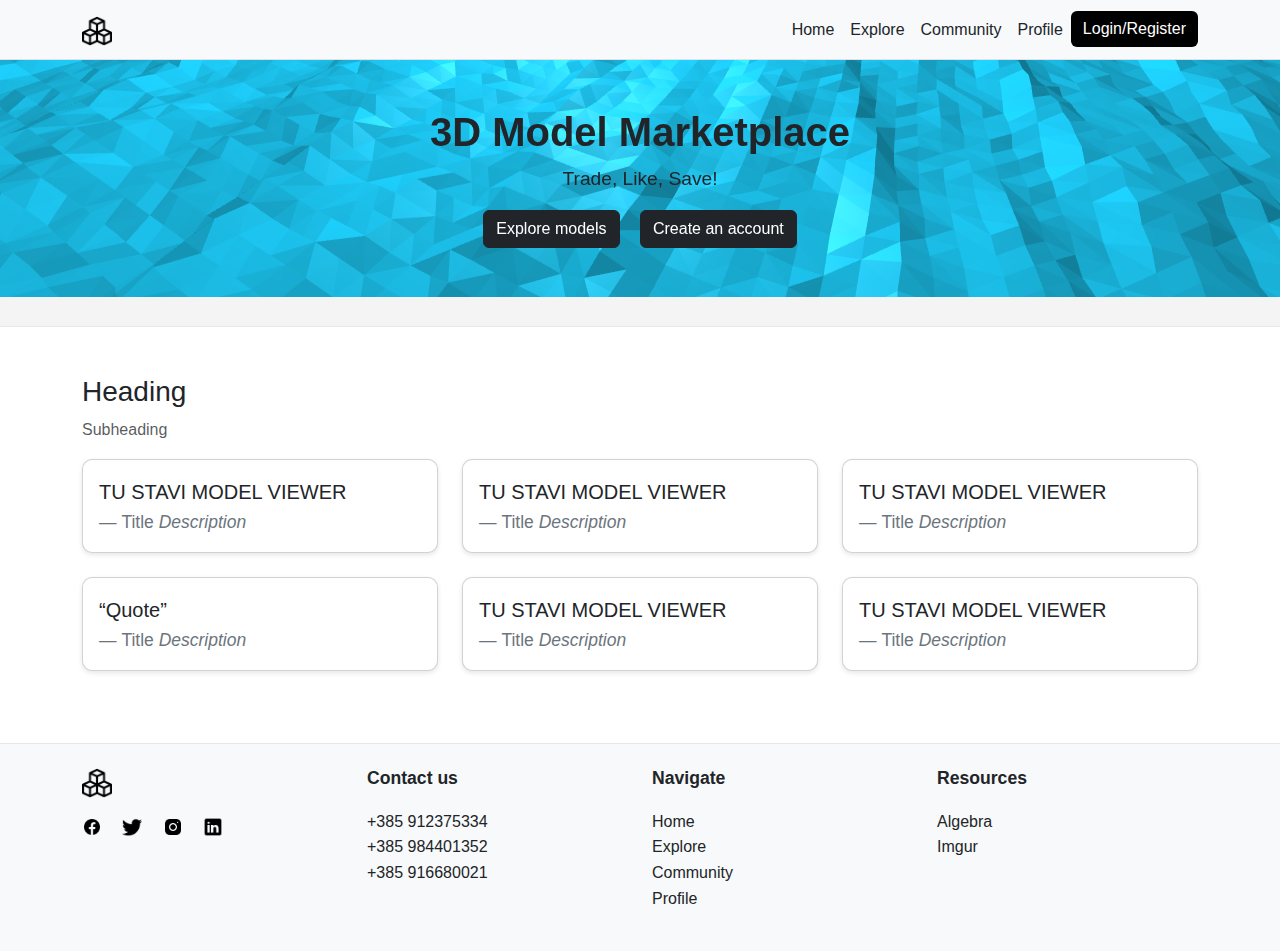
<file: HTML/index.html>
<!DOCTYPE html>
<html lang="en">
<head>
    <meta charset="UTF-8">
    <meta name="viewport" content="width=device-width, initial-scale=1.0">
    <title>Home - 3D Model Trading</title>
    <link href="https://cdn.jsdelivr.net/npm/bootstrap@5.3.0/dist/css/bootstrap.min.css" rel="stylesheet">
    <script src="https://code.jquery.com/jquery-3.6.0.min.js"></script>
    <link rel="stylesheet" href="../CSS/styles.css">
</head>
<body>

    <!-- Navbar -->
    <nav class="navbar navbar-expand-lg navbar-light bg-light border-bottom">
        <div class="container">
            <a class="navbar-brand" href="#">
                <img src="../Resources/logo.png" alt="Logo" width="30" height="30">
            </a>
            <button class="navbar-toggler" type="button" data-bs-toggle="collapse" data-bs-target="#navbarNav" aria-controls="navbarNav" aria-expanded="false" aria-label="Toggle navigation">
                <span class="navbar-toggler-icon"></span>
            </button>
            <div class="collapse navbar-collapse" id="navbarNav">
                <ul class="navbar-nav ms-auto">
                    <li class="nav-item">
                        <a class="nav-link" href="index.html">Home</a>
                    </li>
                    <li class="nav-item">
                        <a class="nav-link" href="explore.html">Explore</a>
                    </li>
                    <li class="nav-item">
                        <a class="nav-link" href="#">Community</a>
                    </li>
                    <li class="nav-item">
                        <a class="nav-link" href="profile.html">Profile</a>
                    </li>
                </ul>
                <button
                id="authButton"
                type="button"
                class="btn btn-primary"
                data-bs-toggle="modal"
                data-bs-target="#loginModal"
                onclick="openLoginPopup()"
                >
                Login / Register
            </button>
            </div>
        </div>
    </nav>

    <!-- Hero Section -->
    <section id="header" class="hero bg-light text-center py-5">
        <div class="container">
            <h1 class="display-4">3D Model Marketplace</h1>
            <p class="lead">Trade, Like, Save!</p>
            <div>
                <button class="btn btn-dark mx-2">Explore models</button>
                <button class="btn btn-dark mx-2" data-bs-toggle="modal"
                data-bs-target="#loginModal" onclick="openLoginPopup()">Create an account</button>
            </div>
        </div>
    </section>

    <!-- Quotes Section -->
    <section class="quotes py-5">
        <div class="container">
            <h2 class="h3">Heading</h2>
            <p class="text-muted">Subheading</p>
            <div class="row">
                <div class="col-md-4">
                    <div class="card mb-4">
                        <div class="card-body">
                            <blockquote class="blockquote mb-0">
                                <p>TU STAVI MODEL VIEWER</p>
                                <footer class="blockquote-footer">Title <cite title="Source Title">Description</cite></footer>
                            </blockquote>
                        </div>
                    </div>
                </div>
                <div class="col-md-4">
                    <div class="card mb-4">
                        <div class="card-body">
                            <blockquote class="blockquote mb-0">
                                <p>TU STAVI MODEL VIEWER</p>
                                <footer class="blockquote-footer">Title <cite title="Source Title">Description</cite></footer>
                            </blockquote>
                        </div>
                    </div>
                </div>
                <div class="col-md-4">
                    <div class="card mb-4">
                        <div class="card-body">
                            <blockquote class="blockquote mb-0">
                                <p>TU STAVI MODEL VIEWER</p>
                                <footer class="blockquote-footer">Title <cite title="Source Title">Description</cite></footer>
                            </blockquote>
                        </div>
                    </div>
                </div>
                <div class="col-md-4">
                    <div class="card mb-4">
                        <div class="card-body">
                            <blockquote class="blockquote mb-0">
                                <p>“Quote”</p>
                                <footer class="blockquote-footer">Title <cite title="Source Title">Description</cite></footer>
                            </blockquote>
                        </div>
                    </div>
                </div>
                <div class="col-md-4">
                    <div class="card mb-4">
                        <div class="card-body">
                            <blockquote class="blockquote mb-0">
                                <p>TU STAVI MODEL VIEWER</p>
                                <footer class="blockquote-footer">Title <cite title="Source Title">Description</cite></footer>
                            </blockquote>
                        </div>
                    </div>
                </div>
                <div class="col-md-4">
                    <div class="card mb-4">
                        <div class="card-body">
                            <blockquote class="blockquote mb-0">
                                <p>TU STAVI MODEL VIEWER</p>
                                <footer class="blockquote-footer">Title <cite title="Source Title">Description</cite></footer>
                            </blockquote>
                        </div>
                    </div>
                </div>
            </div>
        </div>
    </section>

    <!-- Login Modal -->
    <div class="modal fade" id="loginModal" tabindex="-1" aria-labelledby="loginModalLabel" aria-hidden="true">
    <div class="modal-dialog">
      <div class="modal-content popup-content">
        <div class="modal-header">
          <h5 class="modal-title" id="loginModalLabel">Login</h5>
          <button type="button" class="btn-close" data-bs-dismiss="modal" aria-label="Close"></button>
        </div>
        <div class="modal-body">
          <form id="loginForm">
            <div class="mb-3">
              <label for="loginUsername" class="form-label">Username:</label>
              <input type="text" id="loginUsername" class="form-control" required>
            </div>
            <div class="mb-3">
              <label for="loginPassword" class="form-label">Password:</label>
              <input type="password" id="loginPassword" class="form-control" required>
            </div>
            <button type="submit" class="btn btn-primary">Login</button>
          </form>
          <p>Don't have an account? <a href="#" id="openRegistrationLink" class="close-modal">Register here</a>.</p>
        </div>
      </div>
    </div>
    </div>
  
  
  <!-- Registration Modal -->
  <div class="modal fade" id="registrationModal" tabindex="-1" aria-labelledby="registrationModalLabel" aria-hidden="true">
    <div class="modal-dialog">
      <div class="modal-content popup-content">
        <div class="modal-header">
          <h5 class="modal-title" id="registrationModalLabel">Register</h5>
          <button type="button" class="btn-close" data-bs-dismiss="modal" aria-label="Close"></button>
        </div>
        <div class="modal-body">
          <form id="registrationForm">
            <div class="mb-3">
              <label for="regUsername" class="form-label">Username:</label>
              <input type="text" id="regUsername" name="regUsername" class="form-control" required>
            </div>
            <div class="mb-3">
              <label for="regPassword" class="form-label">Password:</label>
              <input type="password" id="regPassword" name="regPassword" class="form-control" required>
            </div>
            <button type="submit" class="btn btn-primary">Register</button>
          </form>
          <p>Already have an account? <a href="#" id="openLoginLink" class="close-modal">Login here</a>.</p>
        </div>
      </div>
    </div>
  </div>

    <!-- Footer -->
    <footer class="footer bg-light py-4">
        <div class="container">
            <div class="row">
                <div class="col-lg-3">
                    <img src="../Resources/logo.png" alt="Logo" width="30" height="30">
                    <div class="social mt-3">
                        <a href="#" class="me-3"><img src="../Resources/facebook.png" alt="Facebook" width="20"></a>
                        <a h  ref="#" class="me-3"><img src="../Resources/twitter.png" alt="Twitter" width="20"></a>
                        <a href="#" class="me-3"><img src="../Resources/instagram.png" alt="Instagram" width="20"></a>
                        <a href="#"><img src="../Resources/linkedin.png" alt="LinkedIn" width="20"></a>
                    </div>
                </div>
                <div class="col-lg-3">
                    <h5>Contact us</h5>
                    <ul class="list-unstyled">
                        <li><a href="#">+385 912375334</a></li>
                        <li><a href="#">+385 984401352</a></li>
                        <li><a href="#">+385 916680021</a></li>
                    </ul>
                </div>
                <div class="col-lg-3">
                    <h5>Navigate</h5>
                    <ul class="list-unstyled">
                        <li><a href="index.html">Home</a></li>
                        <li><a href="explore.html">Explore
                        <li><a href="#">Community</a></li>
                        <li><a href="profile.html">Profile</a></li>
                    </ul>
                </div>
                <div class="col-lg-3">
                        <h5>Resources</h5>
                        <ul class="list-unstyled">
                            <li><a href="#">Algebra</a></li>
                            <li><a href="#">Imgur</a></li>
                        </ul>
                    </div>
                </div>
            </div>
        </footer>

    <script src="https://cdn.jsdelivr.net/npm/bootstrap@5.3.0/dist/js/bootstrap.bundle.min.js"></script>
    <script src="../js/login.js"></script>
    <script src="../js/logout.js"></script>
    <script src="../js/register.js"></script>
    <script src="../Resources/three.min.js"></script>
    <script src="../Resources/vanta.waves.min.js"></script>
    <script>
        VANTA.WAVES({
        el: "#header",
        mouseControls: true,
        touchControls: true,
        gyroControls: false,
        minHeight: 200.00,
        minWidth: 600.00,
        scale: 1.00,
        scaleMobile: 1.00,
        color: 0x1385a2,
        zoom: 1.2
        })
    </script>
</body>
</html>
</file>
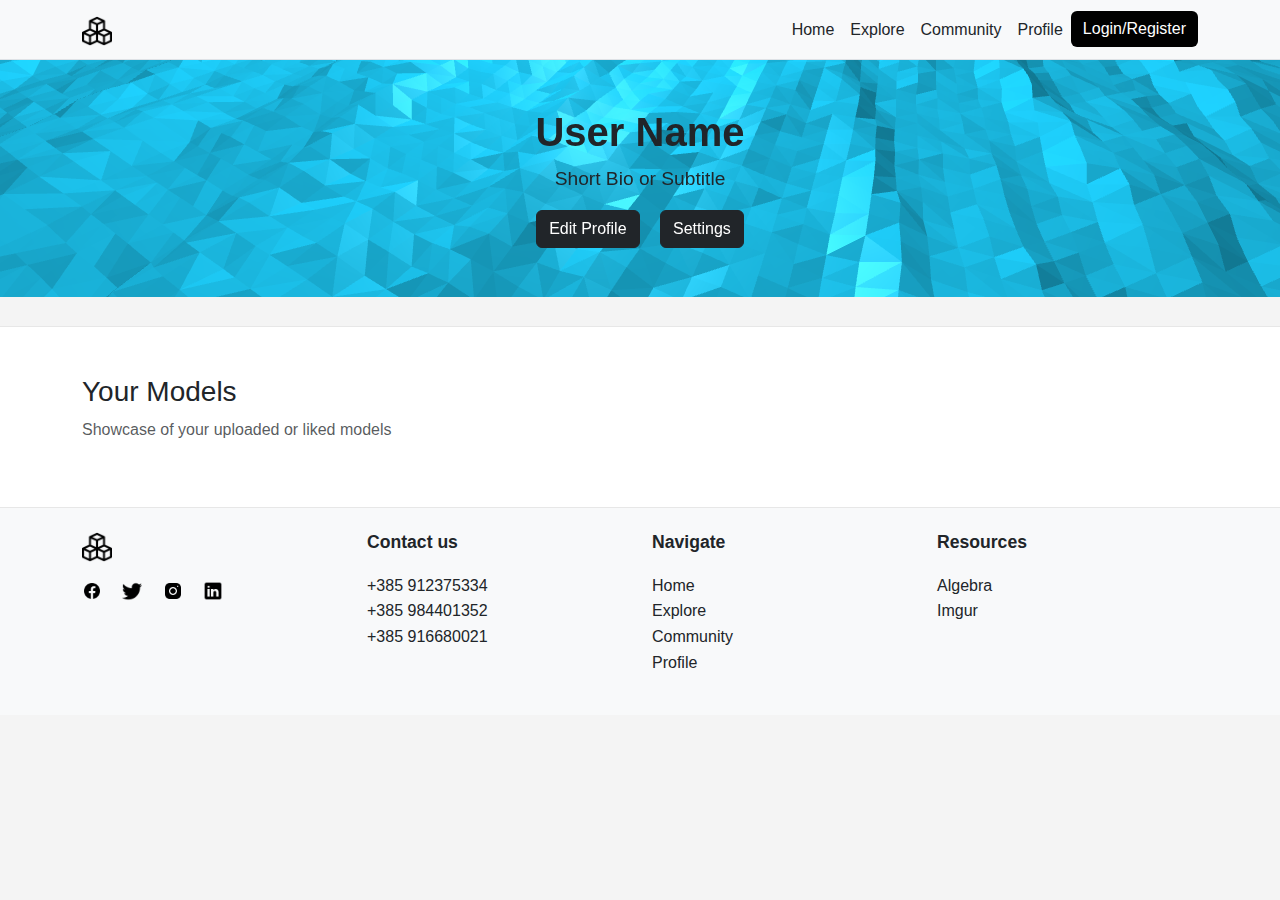
<file: HTML/profile.html>
<!DOCTYPE html>
<html lang="en">
<head>
    <meta charset="UTF-8">
    <meta name="viewport" content="width=device-width, initial-scale=1.0">
    <title>Profile - 3D Model Trading</title>
    <link href="https://cdn.jsdelivr.net/npm/bootstrap@5.3.0/dist/css/bootstrap.min.css" rel="stylesheet">
    <script src="https://code.jquery.com/jquery-3.6.0.min.js"></script>
    <link rel="stylesheet" href="../CSS/styles.css">
</head>
<body>

    <!-- Navbar -->
    <nav class="navbar navbar-expand-lg navbar-light bg-light border-bottom">
        <div class="container">
            <a class="navbar-brand" href="#">
                <img src="../Resources/logo.png" alt="Logo" width="30" height="30">
            </a>
            <button class="navbar-toggler" type="button" data-bs-toggle="collapse" data-bs-target="#navbarNav" aria-controls="navbarNav" aria-expanded="false" aria-label="Toggle navigation">
                <span class="navbar-toggler-icon"></span>
            </button>
            <div class="collapse navbar-collapse" id="navbarNav">
                <ul class="navbar-nav ms-auto">
                    <li class="nav-item">
                        <a class="nav-link" href="index.html">Home</a>
                    </li>
                    <li class="nav-item">
                        <a class="nav-link" href="explore.html">Explore</a>
                    </li>
                    <li class="nav-item">
                        <a class="nav-link" href="#">Community</a>
                    </li>
                    <li class="nav-item">
                        <a class="nav-link" href="profile.html">Profile</a>
                    </li>
                </ul>
                <button
                id="authButton"
                type="button"
                class="btn btn-primary"
                data-bs-toggle="modal"
                data-bs-target="#loginModal"
                onclick="openLoginPopup()"
                >
                Login / Register
            </button>
            </div>
        </div>
    </nav>

    <!-- Profile Section -->
    <section id="header" class="hero bg-light text-center py-5">
        <div class="container">
            <h1 class="display-5" id="username">User Name</h1>
            <p class="lead">Short Bio or Subtitle</p>
            <div>
                <button class="btn btn-dark mx-2">Edit Profile</button>
                <button class="btn btn-dark mx-2">Settings</button>
            </div>
        </div>
    </section>

    <!-- Login Modal -->
    <div class="modal fade" id="loginModal" tabindex="-1" aria-labelledby="loginModalLabel" aria-hidden="true">
        <div class="modal-dialog">
          <div class="modal-content popup-content">
            <div class="modal-header">
              <h5 class="modal-title" id="loginModalLabel">Login</h5>
              <button type="button" class="btn-close" data-bs-dismiss="modal" aria-label="Close"></button>
            </div>
            <div class="modal-body">
              <form id="loginForm">
                <div class="mb-3">
                  <label for="loginUsername" class="form-label">Username:</label>
                  <input type="text" id="loginUsername" class="form-control" required>
                </div>
                <div class="mb-3">
                  <label for="loginPassword" class="form-label">Password:</label>
                  <input type="password" id="loginPassword" class="form-control" required>
                </div>
                <button type="submit" class="btn btn-primary">Login</button>
              </form>
              <p>Don't have an account? <a href="#" id="openRegistrationLink" class="close-modal">Register here</a>.</p>
            </div>
          </div>
        </div>
        </div>
      
      
      <!-- Registration Modal -->
      <div class="modal fade" id="registrationModal" tabindex="-1" aria-labelledby="registrationModalLabel" aria-hidden="true">
        <div class="modal-dialog">
          <div class="modal-content popup-content">
            <div class="modal-header">
              <h5 class="modal-title" id="registrationModalLabel">Register</h5>
              <button type="button" class="btn-close" data-bs-dismiss="modal" aria-label="Close"></button>
            </div>
            <div class="modal-body">
              <form id="registrationForm">
                <div class="mb-3">
                  <label for="regUsername" class="form-label">Username:</label>
                  <input type="text" id="regUsername" name="regUsername" class="form-control" required>
                </div>
                <div class="mb-3">
                  <label for="regPassword" class="form-label">Password:</label>
                  <input type="password" id="regPassword" name="regPassword" class="form-control" required>
                </div>
                <button type="submit" class="btn btn-primary">Register</button>
              </form>
              <p>Already have an account? <a href="#" id="openLoginLink" class="close-modal">Login here</a>.</p>
            </div>
          </div>
        </div>
      </div>

    <!-- User's Models or Content -->
    <section class="quotes py-5">
        <div class="container">
            <h2 class="h3">Your Models</h2>
            <p class="text-muted">Showcase of your uploaded or liked models</p>
            <div class="row" id="userContent">
                <!-- User's models will be inserted here dynamically -->
            </div>
        </div>
    </section>

    <!-- Footer -->
    <footer class="footer bg-light py-4">
        <div class="container">
            <div class="row">
                <div class="col-lg-3">
                    <img src="../Resources/logo.png" alt="Logo" width="30" height="30">
                    <div class="social mt-3">
                      <a href="#" class="me-3"><img src="../Resources/facebook.png" alt="Facebook" width="20"></a>
                      <a h  ref="#" class="me-3"><img src="../Resources/twitter.png" alt="Twitter" width="20"></a>
                      <a href="#" class="me-3"><img src="../Resources/instagram.png" alt="Instagram" width="20"></a>
                      <a href="#"><img src="../Resources/linkedin.png" alt="LinkedIn" width="20"></a>
                    </div>
                </div>
                <div class="col-lg-3">
                    <h5>Contact us</h5>
                    <ul class="list-unstyled">
                        <li><a href="#">+385 912375334</a></li>
                        <li><a href="#">+385 984401352</a></li>
                        <li><a href="#">+385 916680021</a></li>
                    </ul>
                </div>
                <div class="col-lg-3">
                    <h5>Navigate</h5>
                    <ul class="list-unstyled">
                        <li><a href="index.html">Home</a></li>
                        <li><a href="explore.html">Explore
                        <li><a href="#">Community</a></li>
                        <li><a href="profile.html">Profile</a></li>
                    </ul>
                </div>
                <div class="col-lg-3">
                        <h5>Resources</h5>
                        <ul class="list-unstyled">
                            <li><a href="#">Algebra</a></li>
                            <li><a href="#">Imgur</a></li>
                        </ul>
                    </div>
                </div>
            </div>
        </footer>
        <script src="https://cdn.jsdelivr.net/npm/bootstrap@5.3.0/dist/js/bootstrap.bundle.min.js"></script>
        <script src="../js/login.js"></script>
        <script src="../js/logout.js"></script>
        <script src="../js/register.js"></script>
        <script src="../Resources/three.min.js"></script>
        <script src="../Resources/vanta.waves.min.js"></script>
        <script>
          VANTA.WAVES({
          el: "#header",
          mouseControls: true,
          touchControls: true,
          gyroControls: false,
          minHeight: 200.00,
          minWidth: 200.00,
          scale: 1.00,
          scaleMobile: 1.00,
          color: 0x1385a2,
          zoom: 1.2
          })
      </script>
    </body>
</html>
</file>
<file: CSS/styles.css>
/* Existing General Styles */
body {
    font-family: Arial, sans-serif;
    line-height: 1.6;
    background-color: #f4f4f4;
    margin: 0;
    padding: 0;
    color: #212529;
}

.navbar-brand img,
.footer img {
    filter: invert(0%);
}

/* Existing Navbar Styles */
.navbar-light .navbar-nav .nav-link {
    color: #212529;
    font-weight: 500;
    transition: color 0.3s ease;
}

.navbar-light .navbar-nav .nav-link:hover {
    color:rgba(98, 195, 219, 0.685);
}

.navbar-toggler-icon {
    background-color: rgb(104, 234, 243);
}

/* Existing Hero Section */
.hero {
    background-size: cover;
    background-position: center; 
    background-repeat: no-repeat; 
    text-align: center;
    padding: 50px 0;
    margin-bottom: 30px;
}

.hero h1 {
    font-size: 2.5rem;
    font-weight: 700;
    color: #212529;
}

.hero p {
    font-size: 1.2rem;
    color: #212529;
}

/* Existing Card Styles */
.card {
    border-radius: 10px;
    box-shadow: 0 2px 5px rgba(0, 0, 0, 0.1);
    transition: transform 0.3s ease, box-shadow 0.3s ease;
}

.card:hover {
    transform: translateY(-5px);
    box-shadow: 0 4px 15px rgba(0, 0, 0, 0.2);
}

/* Existing Quotes Section */
.quotes {
    padding: 50px 0;
    background-color: #ffffff;
    border-top: 1px solid #e7e7e7;
}

/* Existing Footer Styles */
.footer {
    background-color: #f8f9fa;
    border-top: 1px solid #e7e7e7;
    padding: 30px 0;
    text-align: left;
}

.footer h5 {
    margin-bottom: 20px;
    font-size: 1.1rem;
    color: #212529;
    font-weight: 600;
}

.footer a {
    color: #212529;
    text-decoration: none;
    font-weight: 500;
    transition: color 0.3s ease;
}

.footer a:hover {
    color: #007bff;
    text-decoration: underline;
}

/* Existing Modal Styles */
.modal-content {
    border-radius: 10px;
    box-shadow: 0 5px 15px rgba(0, 0, 0, 0.3);
}

.modal-header {
    border-bottom: none;
    padding-bottom: 0;
}

.modal-body {
    padding: 30px;
}

.form-label i {
    margin-right: 10px;
    color: #6c757d;
}

#authButton{
    background-color: rgb(0, 0, 0);
    border: #212529;
}

#authButton:hover{
    background-color: rgba(42, 171, 175, 0.87);
    border: #b7b9bb;
}

#authSubmitButton {
    background-color: #28a745;
    border: none;
    color: #fff;
    font-weight: 600;
    padding: 10px 20px;
    transition: background-color 0.3s ease;
}

#authSubmitButton:hover {
    background-color: #218838;
}

#switchAuthText {
    font-size: 0.9em;
    margin-top: 20px;
}

#switchAuthLink {
    color: #28a745;
    text-decoration: none;
    font-weight: 500;
    transition: color 0.3s ease;
}

#switchAuthLink:hover {
    color: #218838;
    text-decoration: underline;
}


/* Sidebar Styles */
.sidebar {
    background-color: #f8f9fa;
    padding: 20px;
    height: 100%;
    border-right: 1px solid #e7e7e7;
}

.sidebar label {
    font-weight: bold;
    margin-top: 10px;
    display: block;
    margin-bottom: 5px;
}

.sidebar .btn-group .btn {
    margin-right: 5px;
    margin-bottom: 5px;
}

.sidebar .form-check-label {
    margin-left: 5px;
}

/* Price Slider */

/*NEED TO MAKE*/

/* New Search and Sorting Section */
.header {
    margin-bottom: 30px;
}

.header input[type="text"] {
    margin-right: 20px;
}

.header .btn-group .btn {
    background-color: #000000;
    border-color: #02020200;
}

.header .btn-group .btn:hover {
    background-color: #929292;
}

.product-card{
     border-radius: 10px;
     box-shadow: 0 2px 5px rgba(0, 0, 0, 0.1);
     transition: transform 0.3s ease, box-shadow 0.3s ease;
}

.product-card:hover{
    transform: translateY(-5px);
    box-shadow: 0 4px 15px rgba(0, 0, 0, 0.2);
}
</file>
